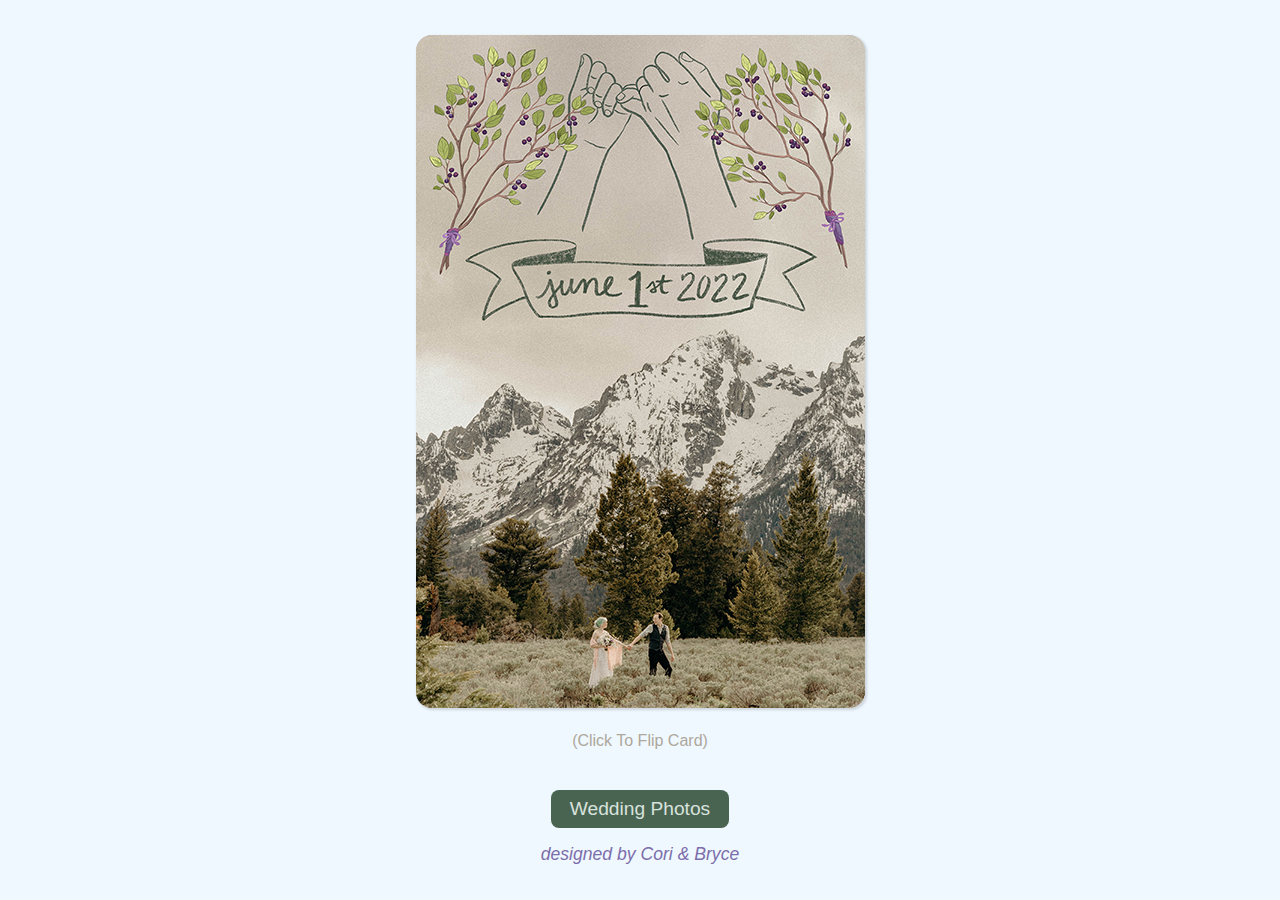
<file: index.html>
<!DOCTYPE html>
<html>
<head>
  <meta charset="UTF-8">
  <meta http-equiv="X-UA-Compatible" content="IE=edge">
  <link rel="stylesheet" href="style.css">
   <meta name="viewport" content="width=device-width, initial-scale=1">
   <title>C & B Wedding</title>
  <script src="script.js" defer></script>
</head>
<style>


</style>
</head>
<body>


<div class="container">
    <div class="flip-card">
      <div id="flipper" class="flip-card-inner">
        <div class="flip-card-front">
          <img src="front.jpg" alt="Avatar" >
        </div>
        <div class="flip-card-back">
          <img src="back.jpg" alt="Avatar" >
    
        </div>
      </div>
    </div>
    <div class="caption">(click to flip card)</div>
    <div class="buttonholder paddedbutton"><a href="photos.html" ><div id="saveChanges" tabindex="0" role="button" aria-pressed="false" class="photosbutton">Wedding Photos</div></a></div>
    <div class="subtext">designed by Cori & Bryce</div>

</div>

</body>
</html>
</file>
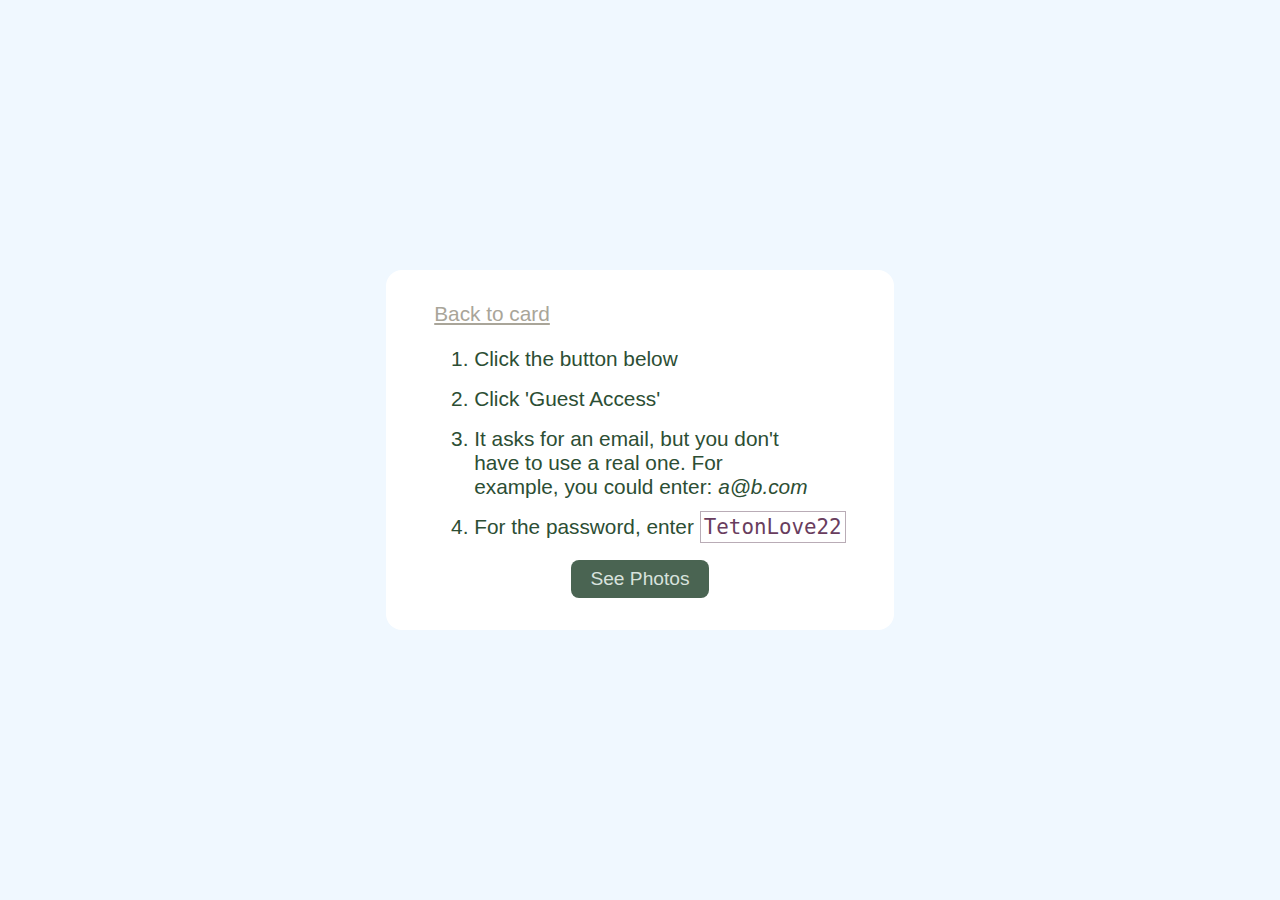
<file: photos.html>
<!DOCTYPE html>
<html lang="en">
<head>
    <meta charset="UTF-8">
    <meta http-equiv="X-UA-Compatible" content="IE=edge">
    <meta name="viewport" content="width=device-width, initial-scale=1.0">
    <link rel="stylesheet" href="style.css">
    <title>Photos</title>
</head>
<body>
    <div class="photospage">
        <div class="textbox">
            <a class="back" href="index.html">Back to card</a>
            <ol>
                <li>Click the button below</li>
                <li>Click 'Guest Access'</li>
                <li>It asks for an email, but you don't<br>have to use a real one. For<br>example, you could enter: <em>a@b.com</em></li>
                <li>For the password, enter <code>TetonLove22</code></li>
            </ol>
            
            <div class="buttonholder"><a href="https://galleries.page.link/b835v" ><div id="saveChanges" tabindex="0" role="button" aria-pressed="false" class="photosbutton">See Photos</div></a></div>
        </div>
    </div>
</body>
</html>
</file>
<file: style.css>
.flip-image {
	transition: transform 0.8s;
}

body {
	background-color: aliceblue;
	padding: 0;
	margin: 0;
	font-family: Arial, Helvetica, sans-serif;
}

.container {
	margin: 0;
	padding: 0;
	height: 100vh;
	width: 100vw;
	background-color: aliceblue;
	display: flex;
	flex-direction: column;
	align-items: center;
	justify-content: center;
}

.flip-card {
	border-radius: 1rem;

	background-color: transparent;
	width: 449px;
	height: 673px;
	min-width: 449px;
	min-height: 673px;
	perspective: 1000px;
}

.flip-card-inner {
	border-radius: 1rem;

	position: relative;
	width: 100%;
	height: 100%;
	text-align: center;
	transition: transform 1.2s;
	transform-style: preserve-3d;
	box-shadow: 0 4px 8px 0 rgba(0, 0, 0, 0.2);
	box-shadow: rgba(0, 0, 0, 0.15) 1.95px 1.95px 2.6px;
}

.flip {
	border-radius: 1rem;

	transform: rotateY(180deg);
}

.flip-card-front,
.flip-card-back {
	border-radius: 1rem;

	position: absolute;
	width: 100%;
	height: 100%;
	-webkit-backface-visibility: hidden;
	backface-visibility: hidden;
}

.flip-card-front {
	border-radius: 1rem;

	background-color: #bbb;
	color: black;
}

.flip-card-back {
	border-radius: 1rem;

	background-color: #2980b9;
	color: white;
	transform: rotateY(180deg);
}

img {
	border-radius: 1rem;
	width: 100%;
	height: 100%;
}

@media screen and (max-width: 500px) {
	.flip-card {
		width: 80vw;
		height: calc(80vw / 0.66716196136);

		min-width: 80vw;
		min-height: calc(80vw / 0.66716196136);
		perspective: 1000px;
	}

	.photospage {
		display: flex;
		align-items: center;
		justify-content: center;
		background-color: white;

		width: 100vw;
		height: 100vh;
		line-height: 2rem;
	}
}

.photospage {
	display: flex;
	align-items: center;
	justify-content: center;
	width: 100vw;
	height: 100vh;
}

.textbox {
	font-size: 1.3rem;
	padding: 2rem;
	background-color: white;
	border-radius: 1rem;
	color: #2c4e34;
}

.textbox .back {
	color: #a9a599;
	margin-left: 1rem;
}

ol {
}

ol li {
	margin: 1rem;
}

.buttonholder {
	width: 100%;
	justify-content: center;
	display: flex;
}

.buttonholder a {
	font-size: 1.2rem;
	text-decoration: none;
}

.photosbutton {
	background-color: #4a6452;
	color: #d8e2dd;
	padding: 0.5rem 1.2rem;
	border-radius: 0.5rem;
}

code {
	color: #693d5e;
	padding: 0.2rem;
	border-width: 0.5px;
	border-style: solid;
	border-color: #b9acb6;
}

.paddedbutton {
	margin-top: 2rem;
}

.subtext {
	font-style: italic;
	color: #7b6eaa;
	margin-top: 1rem;
	font-size: 1.1rem;
}

.caption {
	font-size: 1rem;
	text-transform: capitalize;
	margin-top: 1rem;
	color: #ada79c;
	padding: 0.5rem 1rem;
}
</file>
